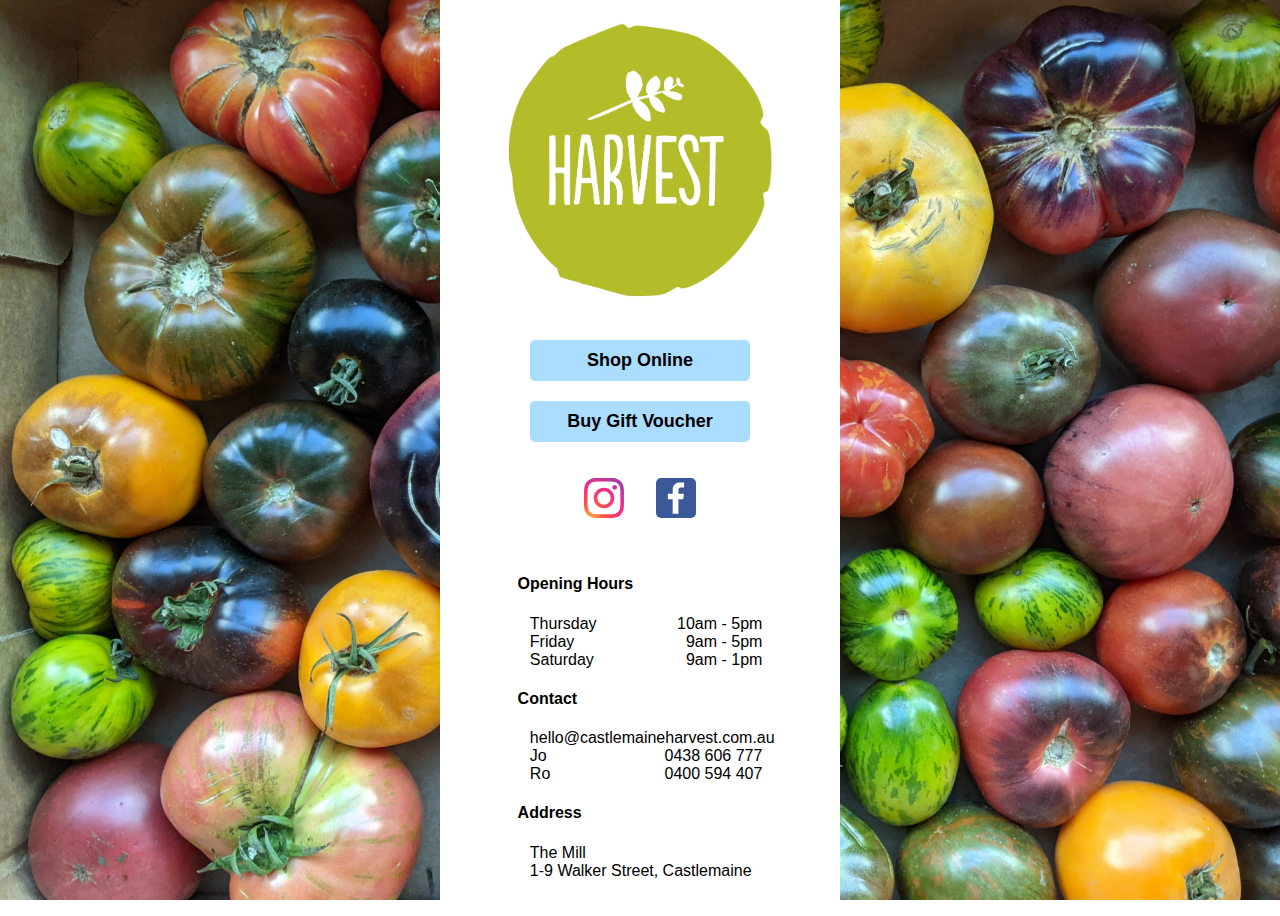
<file: index.html>
<!doctype html>
<html>
    <head>
        <meta charset="utf-8">
        <meta http-equiv="x-ua-compatible" content="ie=edge">
        <title>Harvest Fruit & Veg</title>
        <meta name="description" content="Market fresh fruit and veg, with a dedicated organic section and a focus on local produce">
        <meta name="viewport" content="width=device-width, initial-scale=1">
        <link rel = "stylesheet" type = "text/css" href = "style.css">
    </head>
    <body>
        <img src="florian_tomatoes_low_res.jpg" class="background not-loaded" style="backgroud-color: #bcd; z-index: -1" onload="this.classList.remove('not-loaded')" />
        <img src="florian_tomatoes.jpg" class="background not-loaded" onload="this.classList.remove('not-loaded')" />
        <div id="content-container">
            <div id="content">
                <img src="logo.jpg">
                <div style="text-align: center;">
                    <div class="shop-online-button-container">
                        <a class="shop-online-button" href="https://shop.castlemaineharvest.com.au">
                            Shop Online
                        </a>
                    </div>
                </div>
                <div style="text-align: center;">
                    <div class="shop-online-button-container">
                        <a class="shop-online-button" href="https://squareup.com/gift/ML4B1983PS5VT/order">
                            Buy Gift Voucher
                        </a>
                    </div>
                </div>
                <div id="socials-container">
                    <a class="socials-link" href="https://www.instagram.com/castlemaineharvest">
                        <img class="socials-icon" src="insta_icon.svg" alt="Insta link"/>
                    </a>
                    <a class="socials-link" href="https://www.facebook.com/harvestfruitandveg">
                        <img class="socials-icon" src="facebook_icon.svg" alt="Facebook link"/>
                    </a>
                </div>
                <div class="container">
                    <div class="inner-container">
                        <h4>Opening Hours</h4>
                            <div class="indent"><div>Thursday</div><div>10am - 5pm</div></div>
                            <div class="indent"><div>Friday</div><div>9am - 5pm</div></div>
                            <div class="indent"><div>Saturday</div><div>9am - 1pm</div></div>
                        <h4>Contact</h4>
                            <div class="indent">hello@castlemaineharvest.com.au</div>
                            <div class="indent"><div>Jo</div><div>0438 606 777</div></div>
                            <div class="indent"><div>Ro</div><div>0400 594 407</div></div>
                        <h4>Address</h4>
                            <div class="indent">The Mill<br>1-9 Walker Street, Castlemaine</div>
                        <br/><br/>
                    </div>
                </div>
            </div>
        </div>
    </body>
</html>
</file>
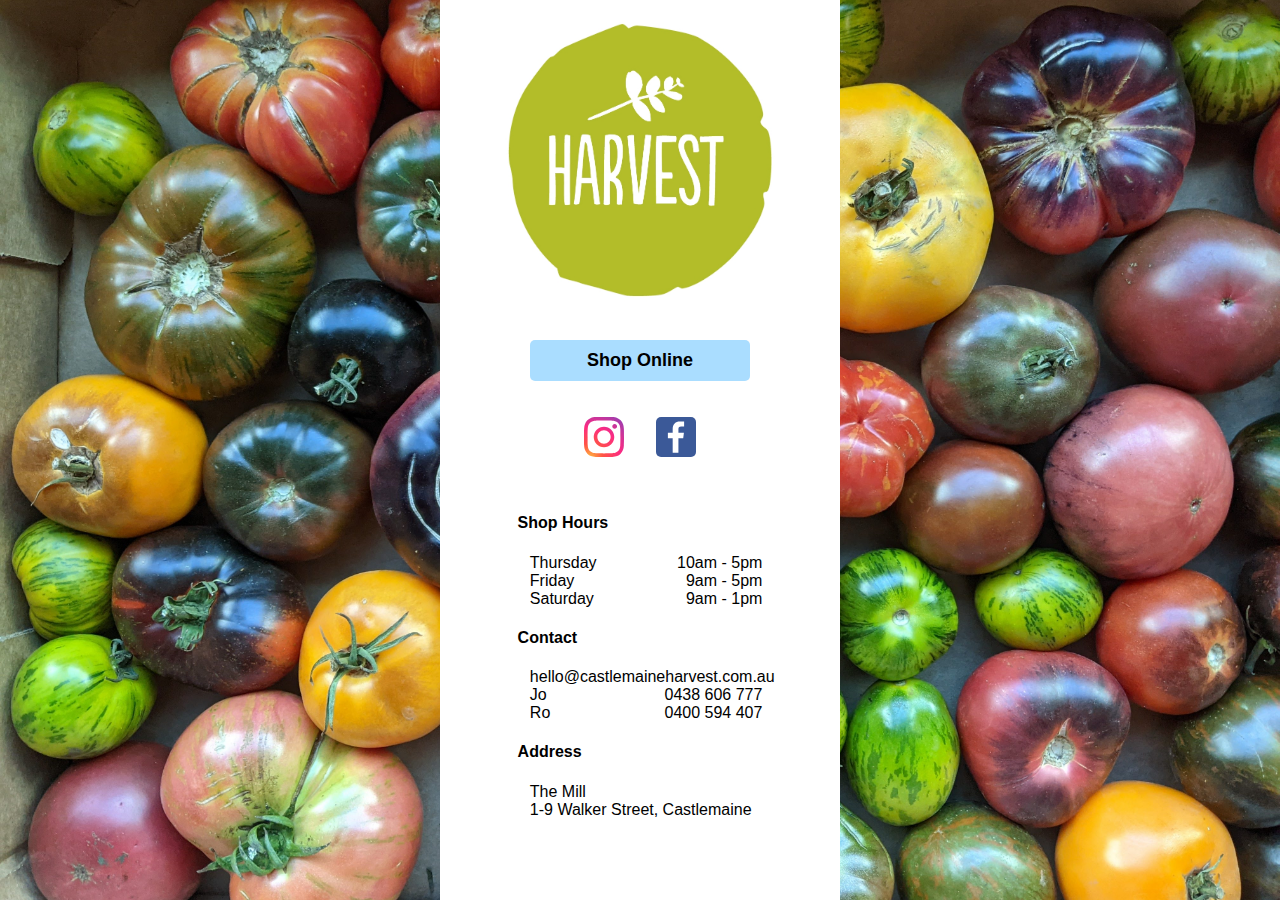
<file: assets/index.html>
<!doctype html>
<html>
    <head>
        <meta charset="utf-8">
        <meta http-equiv="x-ua-compatible" content="ie=edge">
        <title>Harvest</title>
        <meta name="description" content="Harvest front page">
        <meta name="viewport" content="width=device-width, initial-scale=1">
        <link rel = "stylesheet" type = "text/css" href = "style.css">
    </head>
    <body>
        <div id="content-container">
        <div id="content">
        <img src="logo.jpg" alt="logo">
        <div style="text-align: center;">
            <div id="shop-online-button-container">
                <a id="shop-online-button" href="https://shop.castlemaineharvest.com.au">
                    Shop Online
                </a>
            </div>
        </div>
        <div id="socials-container">
            <a class="socials-link" href="https://www.instagram.com/castlemaineharvest">
                <img class="socials-icon" src="insta_icon.svg" alt="Insta link"/>
            </a>
            <a class="socials-link" href="https://www.facebook.com/harvestfruitandveg">
                <img class="socials-icon" src="facebook_icon.svg" alt="Facebook link"/>
            </a>
        </div>
        <div class="container">
            <div class="inner-container">
                <h4>Shop Hours</h4>
                    <div class="indent"><div>Thursday</div><div>10am - 5pm</div></div>
                    <div class="indent"><div>Friday</div><div>9am - 5pm</div></div>
                    <div class="indent"><div>Saturday</div><div>9am - 1pm</div></div>
                <h4>Contact</h4>
                    <div class="indent">hello@castlemaineharvest.com.au</div>
                    <div class="indent"><div>Jo</div><div>0438 606 777</div></div>
                    <div class="indent"><div>Ro</div><div>0400 594 407</div></div>
                <h4>Address</h4>
                    <div class="indent">The Mill<br>1-9 Walker Street, Castlemaine</div>
            </div>
        </div>
        </div>
        </div>
    </body>
</html>
</file>
<file: style.css>
body {
    font-family: Helvetica, Arial;
}

.background {
    object-fit: cover;
    position: fixed;
    top: 0;
    left: 0;
    margin: 0;
    height: 100%;
    width: 100%;
}

.not-loaded {
    display: none;
}

img {
    height: 300px;
    width: 300px;
    margin: 10px auto 20px;
    display: block;
}

#content-container {
    position: absolute;
    top: 0;
    bottom: 0;
    left: 0;
    right: 0;
    display: flex;
    justify-content: center;
    overflow: visible;
}

#content {
    background-color: white;
    z-index: 1;
    display: inline-block;
    position: absolute;
    padding-left: 50px;
    padding-right: 50px;
    overflow: visible;
}

.container {
    text-align: center;
}

.inner-container {
    display: inline-block;
    text-align: left;
    font-size: 16px;
}

.indent {
    margin-left: 5%;
    display: flex;
    flex-direction: row;
    justify-content: space-between;
}

.shop-online-button-container {
    justify-content: center;
    display: flex;
}

.shop-online-button {
    margin: 10px;
    padding: 10px;
    width: 200px;
    border-radius: 5px;
    font-size: 18px;
    font-weight: bold;
    text-decoration: none;
    color: inherit;
    background-color: #adf;
}

.shop-online-button:hover {
    text-decoration: underline;
}

#socials-container {
    display: flex;
    flex-direction: row;
    justify-content: center;
}

.socials-link {
    padding: 6px;
    margin: 10px;
}

.socials-icon {
    width: 40px;
    height: 40px;
}
</file>
<file: assets/style.css>
body {
    font-family: Helvetica, Arial;
}

img {
    height: 300px;
    width: 300px;
    margin: 10px auto 20px;
    display: block;
}

#content-container {
    content: "";
    position: absolute;
    top: 0;
    bottom: 0;
    left: 0;
    right: 0;
    background-image: url("florian_tomatoes.jpg");
    background-position: center; /* Center the image */
    background-repeat: no-repeat; /* Do not repeat the image */
    background-size: cover; /* Resize the background image to cover the entire container */
    z-index: -1;
    display: flex;
    justify-content: center;
}

#content {
    background-color: white;
    z-index: 1;
    display: inline-block;
    padding-left: 50px;
    padding-right: 50px;
}

.container {
    text-align: center;
}

.inner-container {
    display: inline-block;
    text-align: left;
    font-size: 16px;
}

.indent {
    margin-left: 5%;
    display: flex;
    flex-direction: row;
    justify-content: space-between;
}

#shop-online-button-container {
    justify-content: center;
    display: flex;
}

#shop-online-button {
    margin: 10px;
    padding: 10px;
    width: 200px;
    border-radius: 5px;
    font-size: 18px;
    font-weight: bold;
    text-decoration: none;
    color: inherit;
    background-color: #adf;
}

#shop-online-button:hover {
    text-decoration: underline;
}

#socials-container {
    display: flex;
    flex-direction: row;
    justify-content: center;
}

.socials-link {
    padding: 6px;
    margin: 10px;
}

.socials-icon {
    width: 40px;
    height: 40px;
}
</file>
